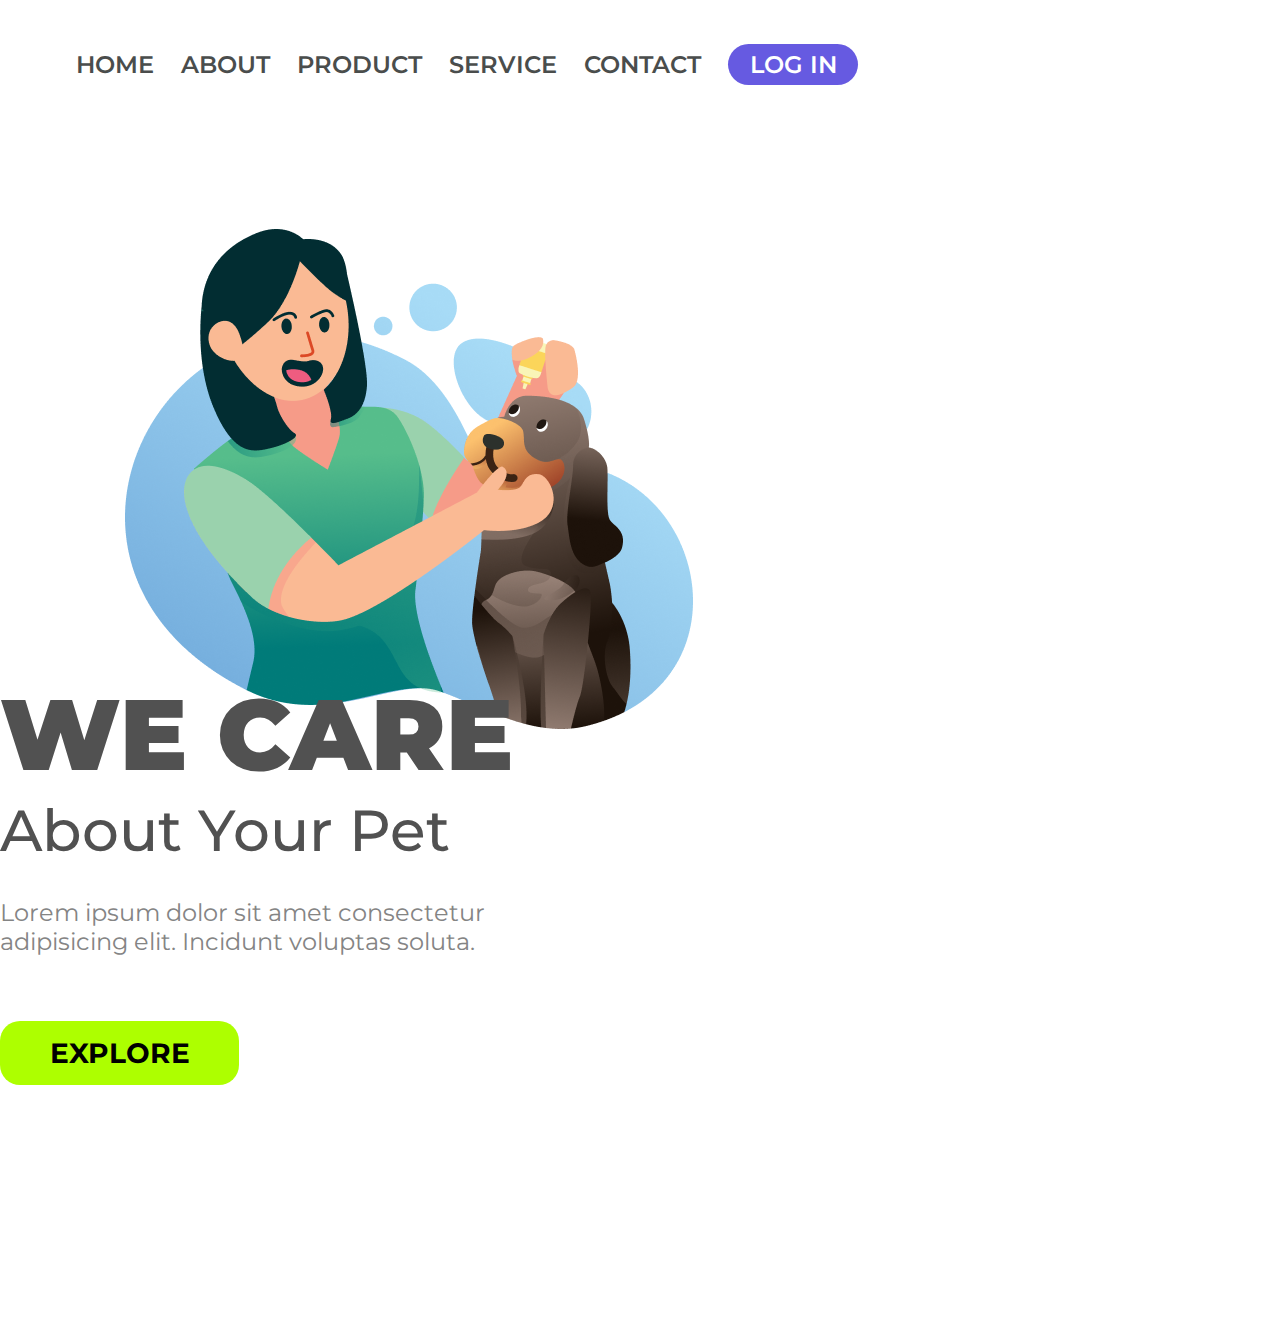
<file: index.html>
<!DOCTYPE html>
<html lang="en">

<head>
    <meta charset="UTF-8">
    <meta name="viewport" content="width=device-width, initial-scale=1.0">
    <title>About you dear Pet</title>
    <link rel="stylesheet" href="We_Care.CSS">
    <link rel="preconnect" href="https://fonts.googleapis.com">
    <link rel="preconnect" href="https://fonts.gstatic.com" crossorigin>
    <link href="https://fonts.googleapis.com/css2?family=Montserrat:ital,wght@0,100..900;1,100..900&display=swap"
        rel="stylesheet">
</head>

<body>
    <header>
        <a class="link">HOME</a>
        <a class="link">ABOUT</a>
        <a class="link">PRODUCT</a>
        <a class="link">SERVICE</a>
        <a class="link">CONTACT</a>
        <button class="button-1">LOG IN</button>
    </header>
    <img src="Illustration 2.png" alt="Woman and Pet">
    <section>
        <h1>WE CARE</h1>
        <h2>About Your Pet</h2>
        <p>Lorem ipsum dolor sit amet consectetur adipisicing elit. Incidunt voluptas soluta.</p>
        <button class="button-2">EXPLORE</button>
    </section>

</body>

</html>
</file>
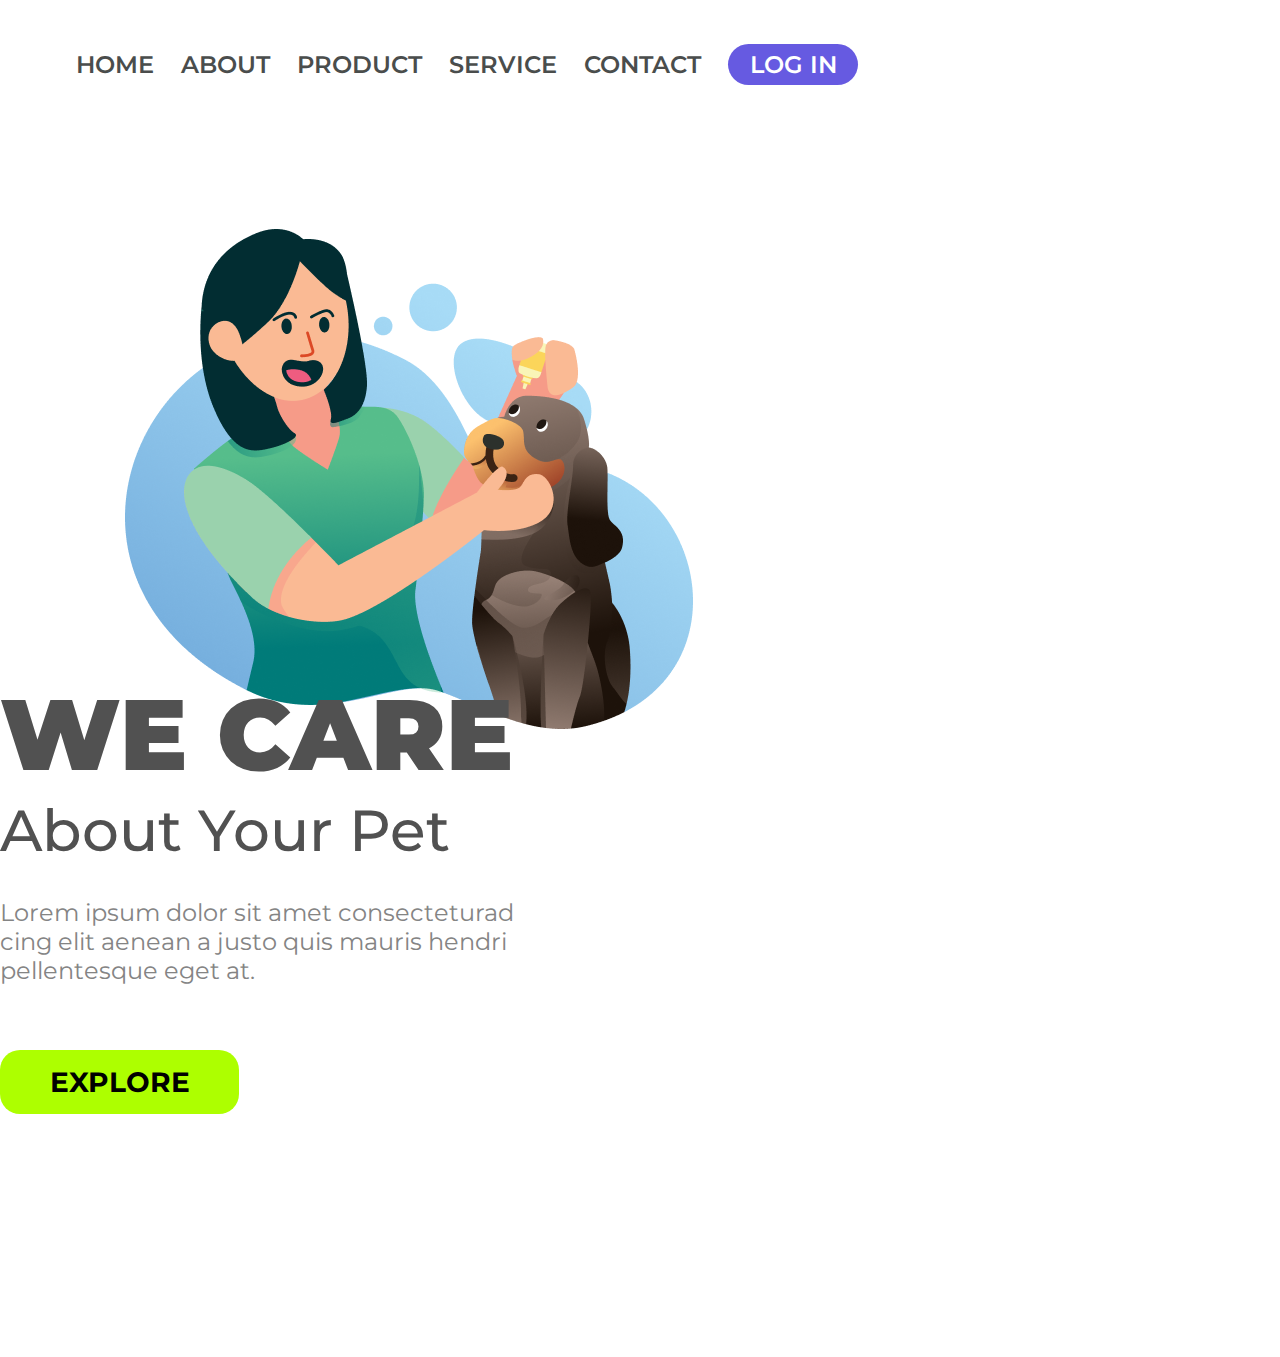
<file: We_Care-Code/index.html>
<!DOCTYPE html>
<html lang="en">

<head>
    <meta charset="UTF-8">
    <meta name="viewport" content="width=device-width, initial-scale=1.0">
    <title>About you dear Pet</title>
    <link rel="stylesheet" href="We_Care.CSS">
    <link rel="preconnect" href="https://fonts.googleapis.com">
    <link rel="preconnect" href="https://fonts.gstatic.com" crossorigin>
    <link href="https://fonts.googleapis.com/css2?family=Montserrat:ital,wght@0,100..900;1,100..900&display=swap"
        rel="stylesheet">
</head>

<body>
    <header>
        <a class="link">HOME</a>
        <a class="link">ABOUT</a>
        <a class="link">PRODUCT</a>
        <a class="link">SERVICE</a>
        <a class="link">CONTACT</a>
        <button class="button-1">LOG IN</button>
    </header>
    <img src="Illustration 2.png" alt="Woman and Pet">
    <section>
        <h1>WE CARE</h1>
        <h2>About Your Pet</h2>
        <p>Lorem ipsum dolor sit amet consecteturad cing elit aenean a justo quis mauris hendri pellentesque eget at.</p>
        <button class="button-2">EXPLORE</button>
    </section>

</body>

</html>
</file>
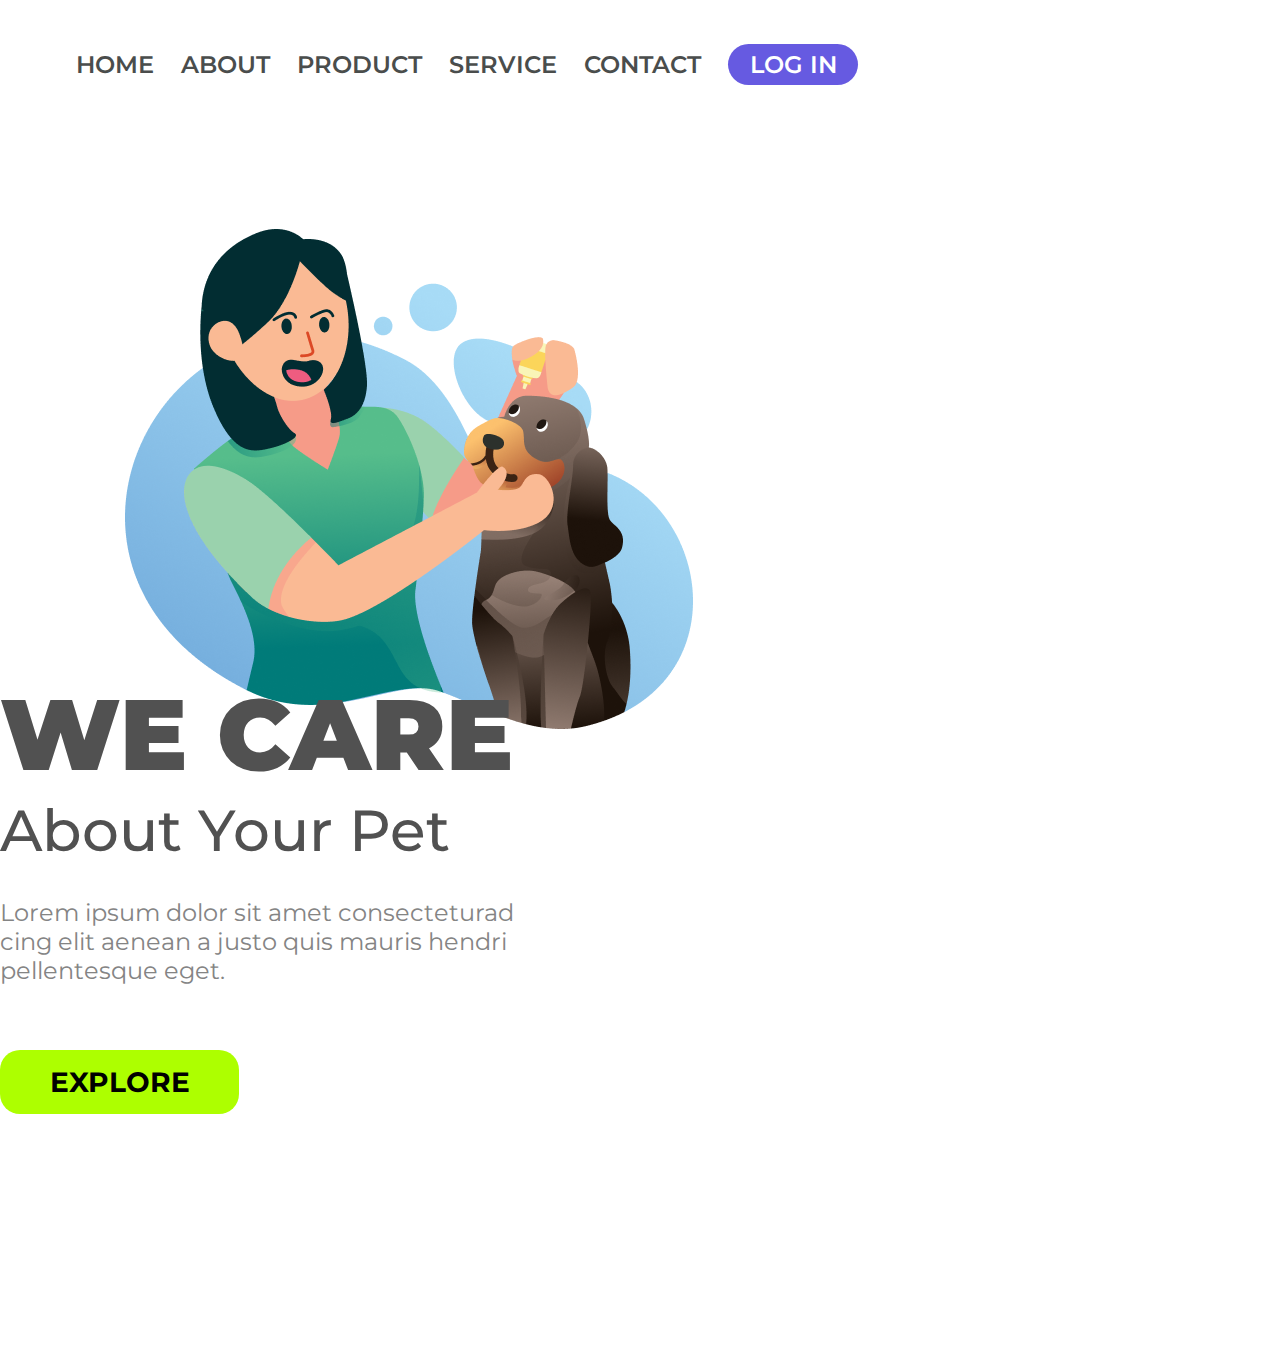
<file: We_Care-Code/We_Care.html>
<!DOCTYPE html>
<html lang="en">

<head>
    <meta charset="UTF-8">
    <meta name="viewport" content="width=device-width, initial-scale=1.0">
    <title>About Your dear Pet</title>
    <link rel="stylesheet" href="We_Care.CSS">
    <link rel="preconnect" href="https://fonts.googleapis.com">
    <link rel="preconnect" href="https://fonts.gstatic.com" crossorigin>
    <link href="https://fonts.googleapis.com/css2?family=Montserrat:ital,wght@0,100..900;1,100..900&display=swap"
        rel="stylesheet">
</head>

<body>
    <header>
        <a class="link">HOME</a>
        <a class="link">ABOUT</a>
        <a class="link">PRODUCT</a>
        <a class="link">SERVICE</a>
        <a class="link">CONTACT</a>
        <button class="button-1">LOG IN</button>
    </header>
    <img src="Illustration 2.png" alt="Woman and Pet">
    <section>
        <h1>WE CARE</h1>
        <h2>About Your Pet</h2>
        <p>Lorem ipsum dolor sit amet consecteturad cing elit aenean a justo quis mauris hendri pellentesque eget.</p>
        <button class="button-2">EXPLORE</button>
    </section>

</body>

</html>
</file>
<file: We_Care.CSS>
* {
   box-sizing: border-box;
   font-family: "Montserrat", sans-serif;
   margin: 0;
   padding: 0;
}

header {
   margin: 44px 0px 144px 76px;
}


.link {
   color: #4a4d4c;
   font-size: 24px;
   font-weight: 600;
   margin-right: 23px;
   cursor: pointer;
}

.link:hover {
   color: #665AE1;
}

.link:active {
   color: #5e8a00;
}

.button-1 {
   color: #FFF;
   font-size: 24px;
   font-weight: 600;
   border-radius: 50px;
   width: 130px;
   height: 41px;
   background: #665AE1;
   border: none;
   cursor: pointer;
}

.button-1:hover {
   color: #6a9b00;
}

.button-1:active {

   color: #b006ff;
}

img {
   display: inline-block;
   width: 568px;
   height: 500px;
   margin: 0px 86px 183px 125px;
}

section {
   display: inline-block;
   bottom: 243px;
   position: relative;
}

h1 {
   color: #515151;
   font-size: 100px;
   font-weight: 900;
}

h2 {
   color: #515151;
   font-size: 58px;
   font-weight: 500;
}

p {
   color: #848484;
   font-size: 24px;
   font-weight: 400;
   width: 515px;
   margin: 32px 146px 65px 0;
}

.button-2 {
   border-radius: 20px;
   width: 239px;
   height: 64px;
   background: #ADFF00;
   border: none;
   color: #000;
   font-size: 28px;
   font-weight: 700;
   cursor: pointer;

}

.button-2:hover {
   color: #00974c;
}

.button-2:active {

   color: #6403a5;
}

@media screen and (max-width: 800px) {

   header {
      display: none;
   }

   img {
      max-width: 315px;
      height: 317px;
      margin: 148px 50px 24px 41px;
      display: inline-block;
      position: sticky;
      left: 201px;

   }

   section {
      text-align: center;
      display: block;
      position:static ;
   }


h1{

   font-size: 50px;
   font-weight: 900;

}

h2{ 
   font-size: 30px;
   font-weight: 500;


}

   p {
      display: none;
   }

}
</file>
<file: We_Care-Code/We_Care.CSS>
* {
   box-sizing: border-box;
   font-family: "Montserrat", sans-serif;
   margin: 0;
   padding: 0;
}

header {
   margin: 44px 0px 144px 76px;
}


.link {
   color: #4a4d4c;
   font-size: 24px;
   font-weight: 600;
   margin-right: 23px;
   cursor: pointer;
}

.link:hover {
   color: #6a5eec;
}

.link:active {
   color: #ADFF00;
}

.button-1 {
   color: #FFF;
   font-size: 24px;
   font-weight: 600;
   border-radius: 50px;
   width: 130px;
   height: 41px;
   background: #665AE1;
   border: none;
   cursor: pointer;
}

.button-1:hover {
   color: #ADFF00;
}

.button-1:active {

   color: #b006ff;
}

img {
   display: inline-block;
   width: 568px;
   height: 500px;
   margin: 0px 86px 183px 125px;
}

section {
   display: inline-block;
   bottom: 243px;
   position: relative;
}

h1 {
   color: #515151;
   font-size: 100px;
   font-weight: 900;
}

h2 {
   color: #515151;
   font-size: 58px;
   font-weight: 500;
}

p {
   color: #848484;
   font-size: 24px;
   font-weight: 400;
   width: 515px;
   margin: 32px 146px 65px 0;
}

.button-2 {
   border-radius: 20px;
   width: 239px;
   height: 64px;
   background: #ADFF00;
   border: none;
   color: #000;
   font-size: 28px;
   font-weight: 700;
   cursor: pointer;

}

.button-2:hover {
   color: #00974c;
}

.button-2:active {

   color: #6403a5;
}

@media screen and (max-width: 800px) {

   header {
      display: none;
   }

   img {
      width: 354px;
      height: 317px;
      margin: 149px 22px 24px 22px;
     display: block;

   }

   section {
      text-align: center;
      display: block;
      position:static ;
   }


h1{

   font-size: 50px;
   font-weight: 900;

}

h2{ 
   font-size: 30px;
   font-weight: 500;


}

   p {
      display: none;
   }

}
</file>
